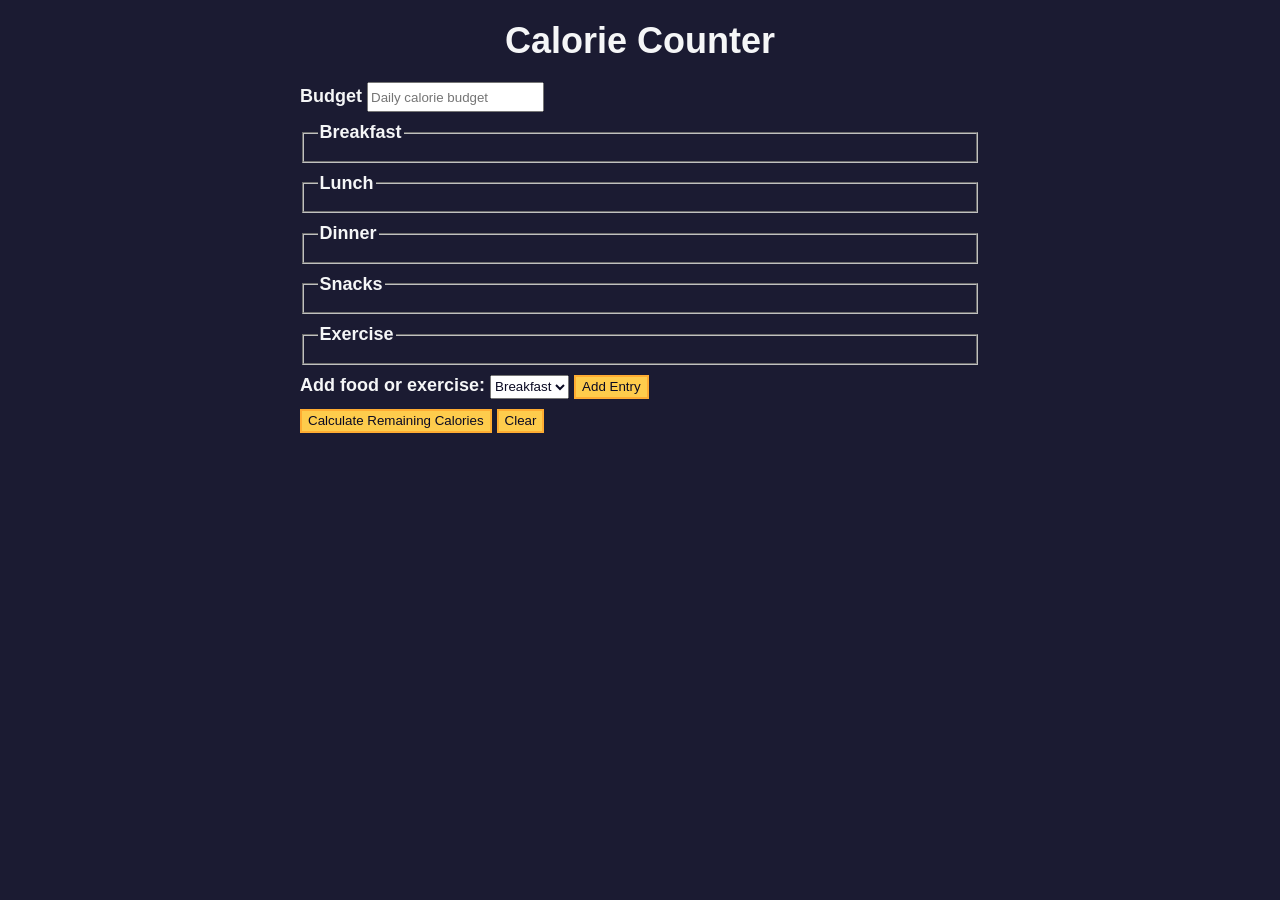
<file: Calorie Counter/index.html>
<!DOCTYPE html>
<html lang="en">
  <head>
    <meta charset="utf-8" />
    <meta name="viewport" content="width=device-width, initial-scale=1.0" />
    <link rel="stylesheet" href="styles.css" />
    <title>Calorie Counter</title>
  </head>
  <body>
    <main>
      <h1>Calorie Counter</h1>
      <div class="container">
        <form id="calorie-counter">
          <label for="budget">Budget</label>
          <input
            type="number"
            min="0"
            id="budget"
            placeholder="Daily calorie budget"
            required
          />
          <fieldset id="breakfast">
            <legend>Breakfast</legend>
            <div class="input-container"></div>
          </fieldset>
          <fieldset id="lunch">
            <legend>Lunch</legend>
            <div class="input-container"></div>
          </fieldset>
          <fieldset id="dinner">
            <legend>Dinner</legend>
            <div class="input-container"></div>
          </fieldset>
          <fieldset id="snacks">
            <legend>Snacks</legend>
            <div class="input-container"></div>
          </fieldset>
          <fieldset id="exercise">
            <legend>Exercise</legend>
            <div class="input-container"></div>
          </fieldset>
          <div class="controls">
            <span>
              <label for="entry-dropdown">Add food or exercise:</label>
              <select id="entry-dropdown" name="options">
                <option value="breakfast" selected>Breakfast</option>
                <option value="lunch">Lunch</option>
                <option value="dinner">Dinner</option>
                <option value="snacks">Snacks</option>
                <option value="exercise">Exercise</option>
              </select>
              <button type="button" id="add-entry">Add Entry</button>
            </span>
          </div>
          <div>
            <button type="submit" id="calculate-calories">
              Calculate Remaining Calories
            </button>
            <button type="button" id="clear">Clear</button>
          </div>
        </form>
        <div id="output" class="output hide"></div>
      </div>
    </main>
    <script src="./script.js"></script>
  </body>
</html>
</file>
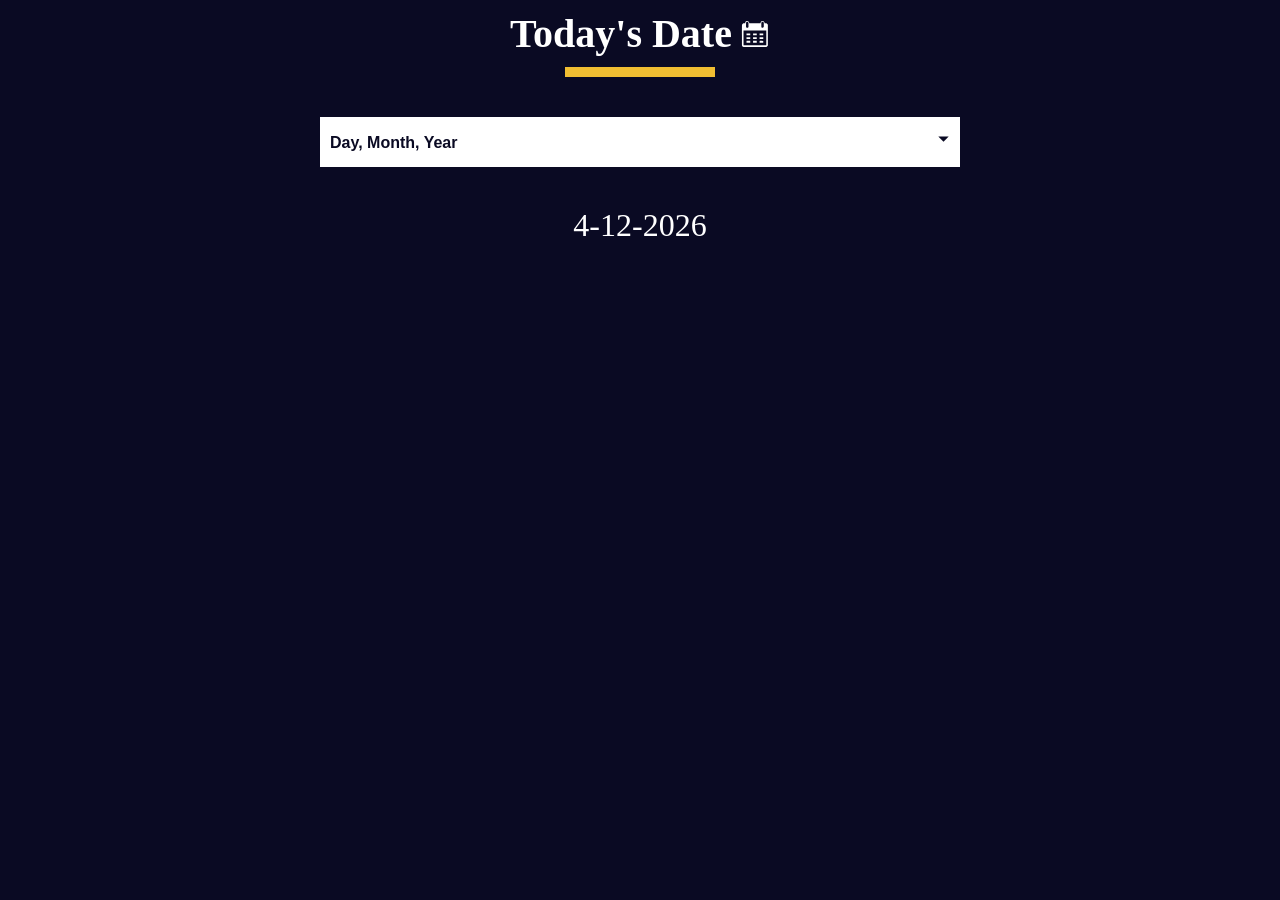
<file: Date Formatter/index.html>
<!DOCTYPE html>
<html lang="en">
  <head>
    <meta charset="UTF-8" />
    <meta http-equiv="X-UA-Compatible" content="IE=edge" />
    <meta name="viewport" content="width=device-width, initial-scale=1.0" />
    <title>Learn the Date Object by Building a Date Formatter</title>
    <link rel="stylesheet" href="./styles.css" />
  </head>
  <body>
    <main>
      <div class="title-container">
        <h1 class="title">Today's Date</h1>

        <svg
          class="date-svg"
          xmlns="http://www.w3.org/2000/svg"
          version="1.0"
          width="512.000000pt"
          height="512.000000pt"
          viewBox="0 0 512.000000 512.000000"
          preserveAspectRatio="xMidYMid meet"
        >
          <g
            transform="translate(0.000000,512.000000) scale(0.100000,-0.100000)"
            fill="#fff"
            stroke="none"
          >
            <path
              d="M1145 4777 c-71 -24 -120 -54 -164 -102 -59 -64 -83 -124 -89 -216 l-4 -77 -147 -3 c-142 -4 -149 -5 -213 -37 -81 -40 -149 -111 -177 -188 -21 -54 -21 -64 -21 -1789 0 -1725 0 -1735 21 -1789 28 -77 96 -148 177 -188 l67 -33 1950 0 1950 0 67 33 c74 36 133 96 170 170 l23 47 0 1760 0 1760 -23 47 c-37 74 -96 134 -169 170 -63 31 -71 32 -213 36 l-148 4 -4 77 c-8 133 -82 242 -200 297 -54 25 -75 29 -148 29 -94 -1 -151 -20 -220 -75 -75 -59 -130 -181 -130 -287 l0 -43 -954 0 -954 0 -7 74 c-12 137 -89 251 -201 303 -66 30 -179 39 -239 20z m209 -164 c23 -16 52 -49 66 -73 l25 -45 0 -365 0 -365 -28 -47 c-30 -52 -88 -92 -149 -103 -54 -10 -137 17 -175 57 -65 69 -64 60 -61 471 l3 373 27 41 c17 26 45 50 80 68 71 35 151 31 212 -12z m2594 11 c41 -20 59 -37 82 -78 l30 -51 0 -360 c0 -329 -2 -364 -19 -401 -36 -79 -137 -133 -222 -119 -57 10 -125 58 -151 107 -23 42 -23 50 -26 388 -3 377 -1 403 51 465 62 76 162 95 255 49z m537 -2717 l0 -1239 -24 -19 c-23 -19 -67 -19 -1916 -19 -1849 0 -1893 0 -1916 19 l-24 19 -3 1241 -2 1241 1942 -2 1943 -3 0 -1238z"
            />
            <path
              d="M1112 2493 l3 -158 318 -3 317 -2 0 160 0 160 -320 0 -321 0 3 -157z"
            />
            <path
              d="M2230 2490 l0 -160 315 0 315 0 0 160 0 160 -315 0 -315 0 0 -160z"
            />
            <path
              d="M3342 2493 l3 -158 310 0 310 0 3 158 3 157 -316 0 -316 0 3 -157z"
            />
            <path
              d="M1110 1855 l0 -155 320 0 320 0 0 155 0 155 -320 0 -320 0 0 -155z"
            />
            <path
              d="M2230 1855 l0 -155 315 0 315 0 0 155 0 155 -315 0 -315 0 0 -155z"
            />
            <path
              d="M3340 1855 l0 -155 315 0 315 0 0 155 0 155 -315 0 -315 0 0 -155z"
            />
            <path
              d="M1117 1383 c-4 -3 -7 -78 -7 -165 l0 -158 320 0 320 0 0 165 0 165 -313 0 c-173 0 -317 -3 -320 -7z"
            />
            <path
              d="M2230 1225 l0 -165 315 0 315 0 0 165 0 165 -315 0 -315 0 0 -165z"
            />
            <path
              d="M3347 1383 c-4 -3 -7 -78 -7 -165 l0 -158 315 0 315 0 -2 163 -3 162 -306 3 c-168 1 -308 -1 -312 -5z"
            />
          </g>
        </svg>
      </div>
      <div class="divider"></div>

      <div class="dropdown-container">
        <select name="date-options" id="date-options">
          <option value="dd-mm-yyyy">Day, Month, Year</option>
          <option value="yyyy-mm-dd">Year, Month, Day</option>
          <option value="mm-dd-yyyy-h-mm">
            Month, Day, Year, Hours, Minutes
          </option>
        </select>
        <div class="select-icon">
          <svg
            class="icon"
            xmlns="http://www.w3.org/2000/svg"
            width="25"
            height="35"
            viewBox="0 0 24 24"
          >
            <rect x="0" fill="none" width="24" height="24" />

            <g>
              <path d="M7 10l5 5 5-5" />
            </g>
          </svg>
        </div>
      </div>

      <p id="current-date"></p>
    </main>

    <script src="./script.js"></script>
  </body>
</html>
</file>
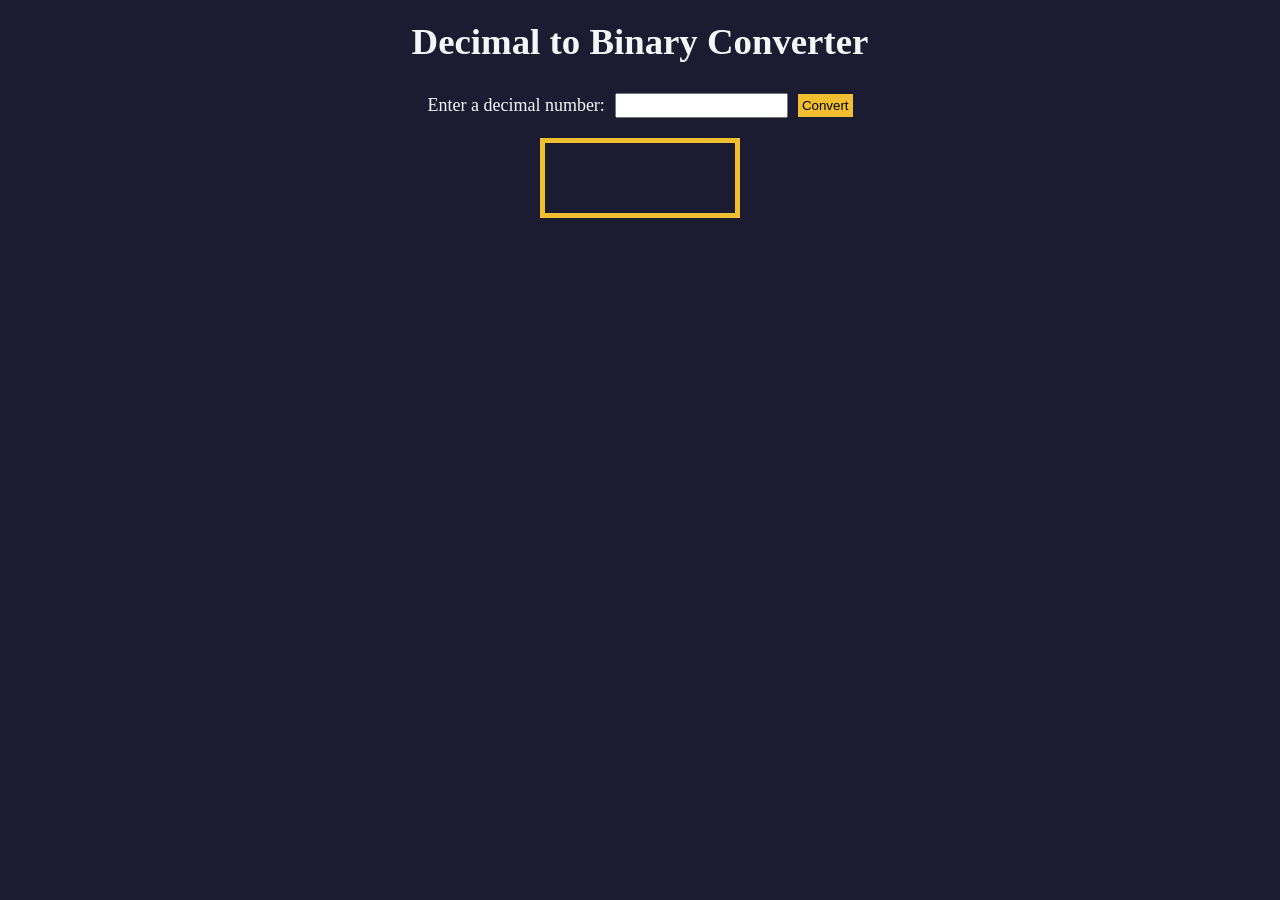
<file: Decimal to Binary Converter/index.html>
<!DOCTYPE html>
<html lang="en">
  <head>
    <meta charset="UTF-8" />
    <meta http-equiv="X-UA-Compatible" content="IE=edge" />
    <meta name="viewport" content="width=device-width, initial-scale=1.0" />
    <title>Decimal to Binary Converter</title>
    <link rel="stylesheet" href="styles.css" />
  </head>
  <body>
    <h1>Decimal to Binary Converter</h1>
    <div class="input-container">
      <label for="number-input">Enter a decimal number:</label>
      <input
        value=""
        type="number"
        name="decimal number input"
        id="number-input"
        class="number-input"
      />
      <button class="convert-btn" id="convert-btn">Convert</button>
    </div>
    <output id="result" for="number-input"></output>
    <div id="animation-container"></div>
    <script src="script.js"></script>
  </body>
</html>
</file>
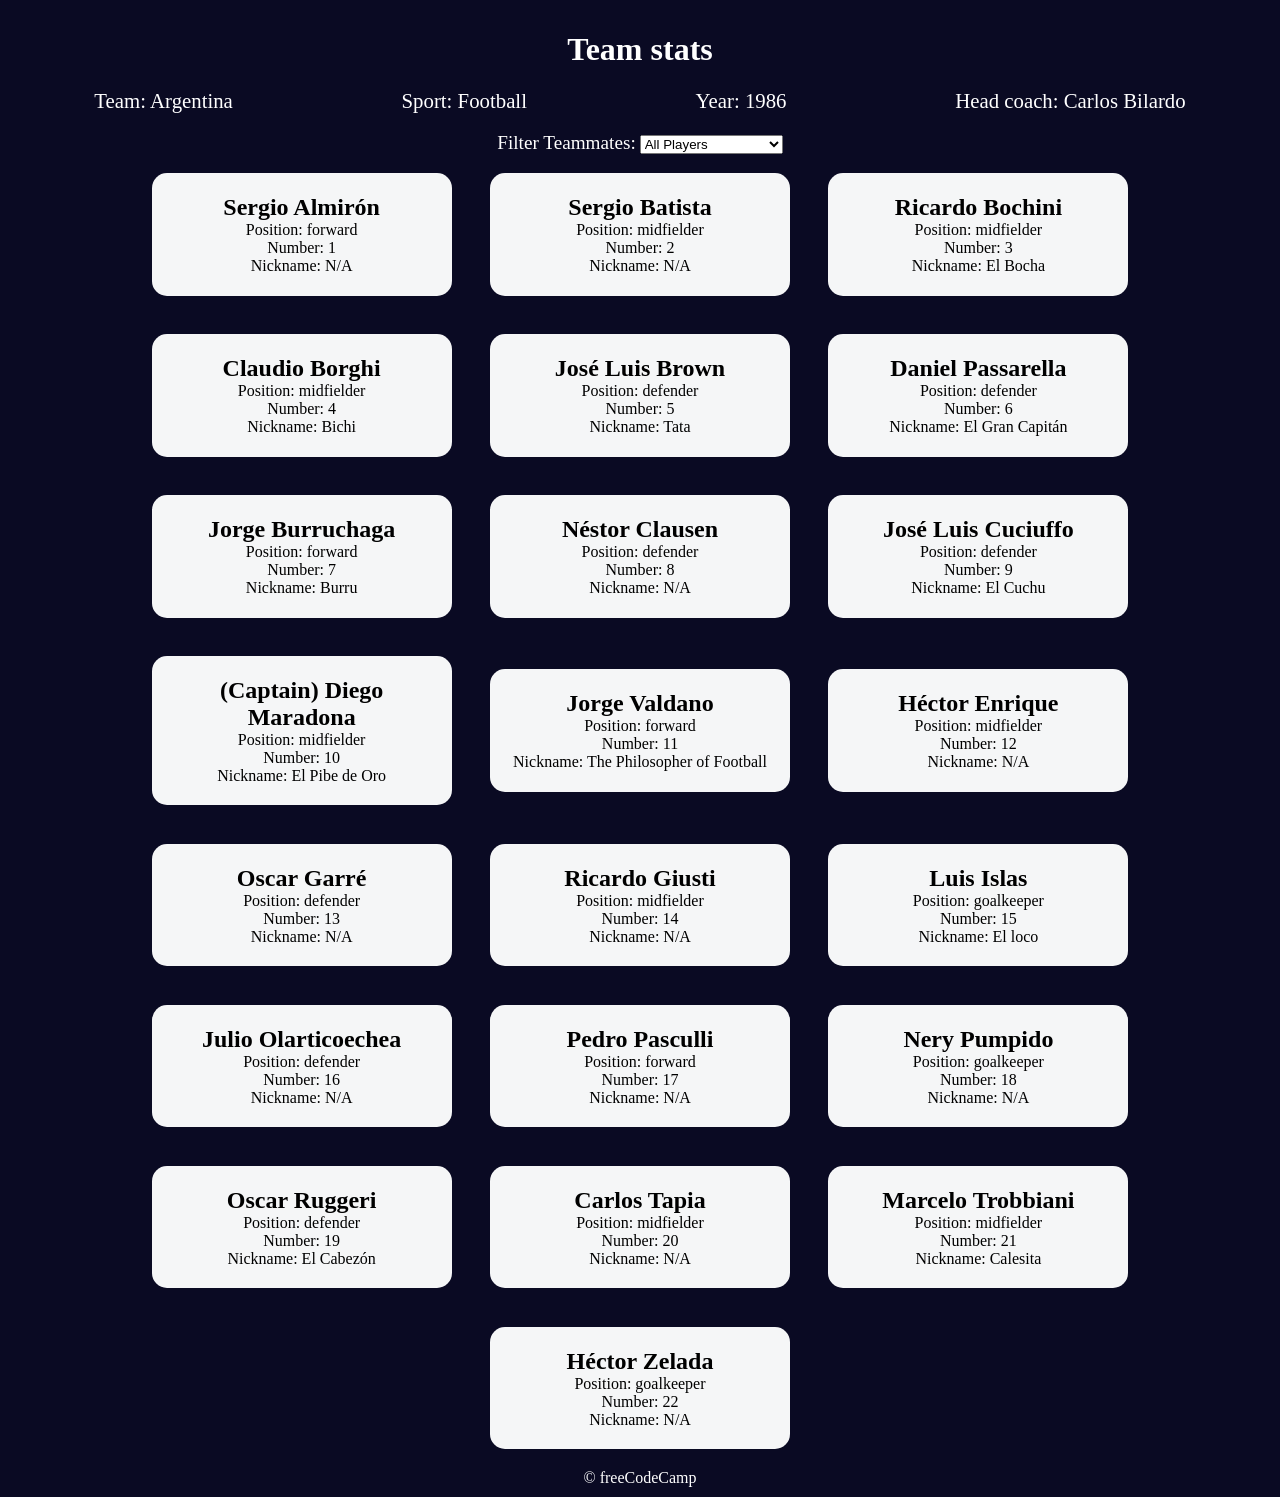
<file: Football Team Cards/index.html>
<!DOCTYPE html>
<html lang="en">
  <head>
    <meta charset="UTF-8" />
    <meta http-equiv="X-UA-Compatible" content="IE=edge" />
    <meta name="viewport" content="width=device-width, initial-scale=1.0" />
    <title>
      Learn Modern JavaScript methods by building football team cards
    </title>
    <link rel="stylesheet" href="styles.css" />
  </head>
  <body>
    <h1 class="title">Team stats</h1>
    <main>
      <div class="team-stats">
        <p>Team: <span id="team"></span></p>
        <p>Sport: <span id="sport"></span></p>
        <p>Year: <span id="year"></span></p>
        <p>Head coach: <span id="head-coach"></span></p>
      </div>
      <label class="options-label" for="players">Filter Teammates:</label>
      <select name="players" id="players">
        <option value="all">All Players</option>
        <option value="nickname">Nicknames</option>
        <option value="forward">Position Forward</option>
        <option value="midfielder">Position Midfielder</option>
        <option value="defender">Position Defender</option>
        <option value="goalkeeper">Position Goalkeeper</option>
      </select>
      <div class="cards" id="player-cards">
        <div class="player-card">
          <h2>Sergio Almirón</h2>
          <p>Position: forward</p>
          <p>Number: 1</p>
          <p>Nickname: N/A</p>
        </div>
        <div class="player-card">
          <h2>Sergio Batista</h2>
          <p>Position: midfielder</p>
          <p>Number: 2</p>
          <p>Nickname: N/A</p>
        </div>
        <div class="player-card">
          <h2>Ricardo Bochini</h2>
          <p>Position: midfielder</p>
          <p>Number: 3</p>
          <p>Nickname: El Bocha</p>
        </div>
        <div class="player-card">
          <h2>Claudio Borghi</h2>
          <p>Position: midfielder</p>
          <p>Number: 4</p>
          <p>Nickname: Bichi</p>
        </div>
        <div class="player-card">
          <h2>José Luis Brown</h2>
          <p>Position: defender</p>
          <p>Number: 5</p>
          <p>Nickname: Tata</p>
        </div>
        <div class="player-card">
          <h2>Daniel Passarella</h2>
          <p>Position: defender</p>
          <p>Number: 6</p>
          <p>Nickname: El Gran Capitán</p>
        </div>
        <div class="player-card">
          <h2>Jorge Burruchaga</h2>
          <p>Position: forward</p>
          <p>Number: 7</p>
          <p>Nickname: Burru</p>
        </div>
        <div class="player-card">
          <h2>Néstor Clausen</h2>
          <p>Position: defender</p>
          <p>Number: 8</p>
          <p>Nickname: N/A</p>
        </div>
        <div class="player-card">
          <h2>José Luis Cuciuffo</h2>
          <p>Position: defender</p>
          <p>Number: 9</p>
          <p>Nickname: El Cuchu</p>
        </div>
        <div class="player-card">
          <h2>(Captain) Diego Maradona</h2>
          <p>Position: midfielder</p>
          <p>Number: 10</p>
          <p>Nickname: El Pibe de Oro</p>
        </div>
        <div class="player-card">
          <h2>Jorge Valdano</h2>
          <p>Position: forward</p>
          <p>Number: 11</p>
          <p>Nickname: The Philosopher of Football</p>
        </div>
        <div class="player-card">
          <h2>Héctor Enrique</h2>
          <p>Position: midfielder</p>
          <p>Number: 12</p>
          <p>Nickname: N/A</p>
        </div>
        <div class="player-card">
          <h2>Oscar Garré</h2>
          <p>Position: defender</p>
          <p>Number: 13</p>
          <p>Nickname: N/A</p>
        </div>
        <div class="player-card">
          <h2>Ricardo Giusti</h2>
          <p>Position: midfielder</p>
          <p>Number: 14</p>
          <p>Nickname: N/A</p>
        </div>
        <div class="player-card">
          <h2>Luis Islas</h2>
          <p>Position: goalkeeper</p>
          <p>Number: 15</p>
          <p>Nickname: El loco</p>
        </div>
        <div class="player-card">
          <h2>Julio Olarticoechea</h2>
          <p>Position: defender</p>
          <p>Number: 16</p>
          <p>Nickname: N/A</p>
        </div>
        <div class="player-card">
          <h2>Pedro Pasculli</h2>
          <p>Position: forward</p>
          <p>Number: 17</p>
          <p>Nickname: N/A</p>
        </div>
        <div class="player-card">
          <h2>Nery Pumpido</h2>
          <p>Position: goalkeeper</p>
          <p>Number: 18</p>
          <p>Nickname: N/A</p>
        </div>
        <div class="player-card">
          <h2>Oscar Ruggeri</h2>
          <p>Position: defender</p>
          <p>Number: 19</p>
          <p>Nickname: El Cabezón</p>
        </div>
        <div class="player-card">
          <h2>Carlos Tapia</h2>
          <p>Position: midfielder</p>
          <p>Number: 20</p>
          <p>Nickname: N/A</p>
        </div>
        <div class="player-card">
          <h2>Marcelo Trobbiani</h2>
          <p>Position: midfielder</p>
          <p>Number: 21</p>
          <p>Nickname: Calesita</p>
        </div>
        <div class="player-card">
          <h2>Héctor Zelada</h2>
          <p>Position: goalkeeper</p>
          <p>Number: 22</p>
          <p>Nickname: N/A</p>
        </div>
      </div>
    </main>
    <footer>&copy; freeCodeCamp</footer>
    <script src="./script.js"></script>
  </body>
</html>
</file>
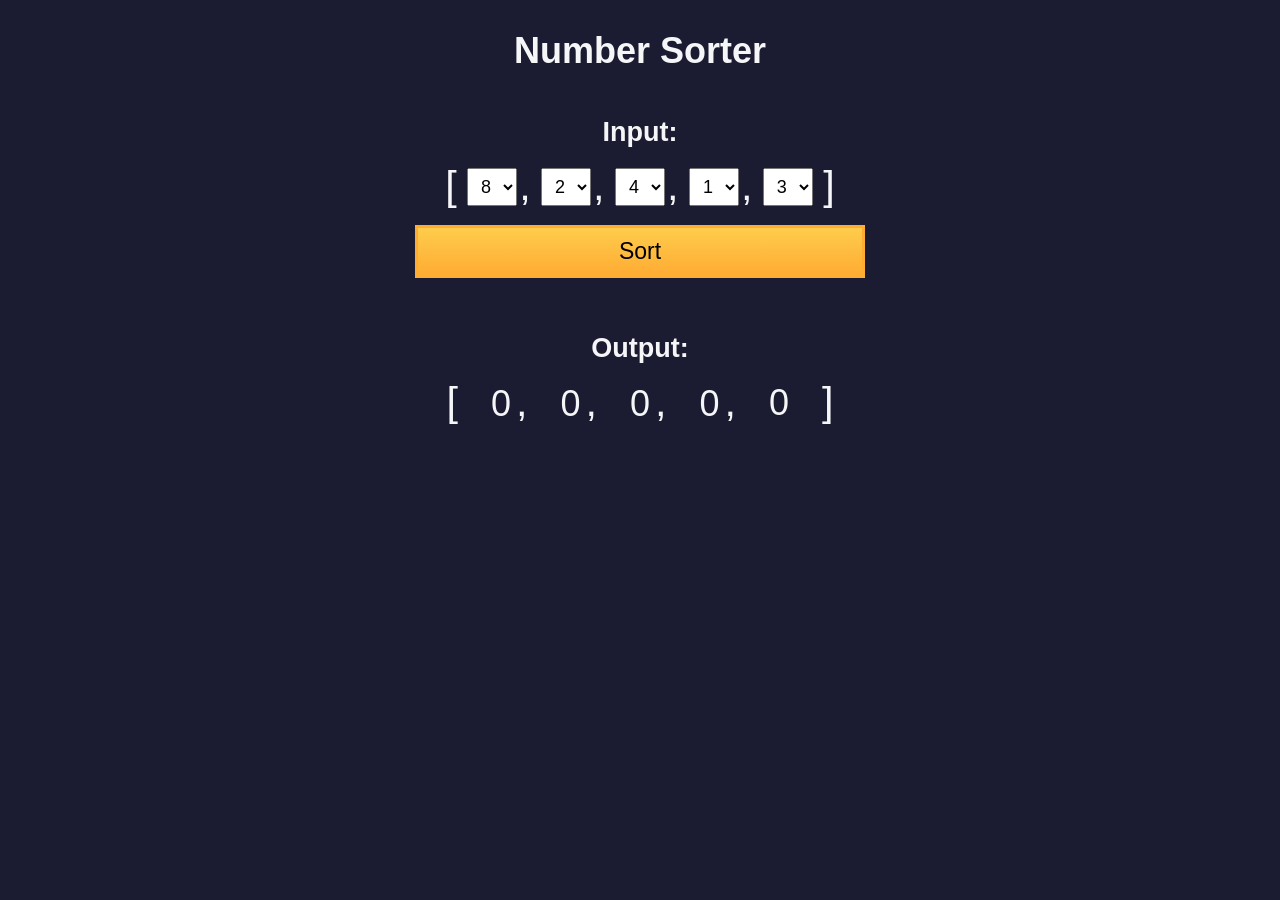
<file: Number Sorter/index.html>
<!DOCTYPE html>
<html>
  <head>
    <meta charset="UTF-8" />
    <meta name="viewport" content="width=device-width, initial-scale=1.0" />
    <link rel="stylesheet" type="text/css" href="./styles.css" />
    <title>Number Sorter</title>
  </head>
  <body>
    <main>
      <h1>Number Sorter</h1>
      <form id="form" class="form">
        <h2>Input:</h2>
        <fieldset>
          <span class="bracket">[</span>
          <div>
            <select
              name="values"
              class="values-dropdown"
              aria-label="first number"
            >
              <option value="0">0</option>
              <option value="1">1</option>
              <option value="2">2</option>
              <option value="3">3</option>
              <option value="4">4</option>
              <option value="5">5</option>
              <option value="6">6</option>
              <option value="7">7</option>
              <option value="8" selected>8</option>
              <option value="9">9</option>
            </select>
            <span class="comma">,</span>
          </div>
          <div>
            <select
              name="values"
              class="values-dropdown"
              aria-label="second number"
            >
              <option value="0">0</option>
              <option value="1">1</option>
              <option value="2" selected>2</option>
              <option value="3">3</option>
              <option value="4">4</option>
              <option value="5">5</option>
              <option value="6">6</option>
              <option value="7">7</option>
              <option value="8">8</option>
              <option value="9">9</option>
            </select>
            <span class="comma">,</span>
          </div>
          <div>
            <select
              name="values"
              class="values-dropdown"
              aria-label="third number"
            >
              <option value="0">0</option>
              <option value="1">1</option>
              <option value="2">2</option>
              <option value="3">3</option>
              <option value="4" selected>4</option>
              <option value="5">5</option>
              <option value="6">6</option>
              <option value="7">7</option>
              <option value="8">8</option>
              <option value="9">9</option>
            </select>
            <span class="comma">,</span>
          </div>
          <div>
            <select
              name="values"
              class="values-dropdown"
              aria-label="fourth number"
            >
              <option value="0">0</option>
              <option value="1" selected>1</option>
              <option value="2">2</option>
              <option value="3">3</option>
              <option value="4">4</option>
              <option value="5">5</option>
              <option value="6">6</option>
              <option value="7">7</option>
              <option value="8">8</option>
              <option value="9">9</option>
            </select>
            <span class="comma">,</span>
          </div>
          <div>
            <select
              name="values"
              class="values-dropdown"
              aria-label="fifth number"
            >
              <option value="0">0</option>
              <option value="1">1</option>
              <option value="2">2</option>
              <option value="3" selected>3</option>
              <option value="4">4</option>
              <option value="5">5</option>
              <option value="6">6</option>
              <option value="7">7</option>
              <option value="8">8</option>
              <option value="9">9</option>
            </select>
          </div>
          <span class="bracket">]</span>
        </fieldset>
        <button id="sort">Sort</button>
      </form>
      <div class="output-container">
        <h2>Output:</h2>
        <div class="output-array">
          <span class="bracket">[</span>
          <div>
            <span class="output-value" id="output-value-0">0</span>
            <span class="comma">,</span>
          </div>
          <div>
            <span class="output-value" id="output-value-1">0</span>
            <span class="comma">,</span>
          </div>
          <div>
            <span class="output-value" id="output-value-2">0</span>
            <span class="comma">,</span>
          </div>
          <div>
            <span class="output-value" id="output-value-3">0</span>
            <span class="comma">,</span>
          </div>
          <div>
            <span class="output-value" id="output-value-4">0</span>
          </div>
            <span class="bracket">]</span>
        </div>
      </div>
    </main>
    <script src="./script.js"></script>
  </body>
</html>
</file>
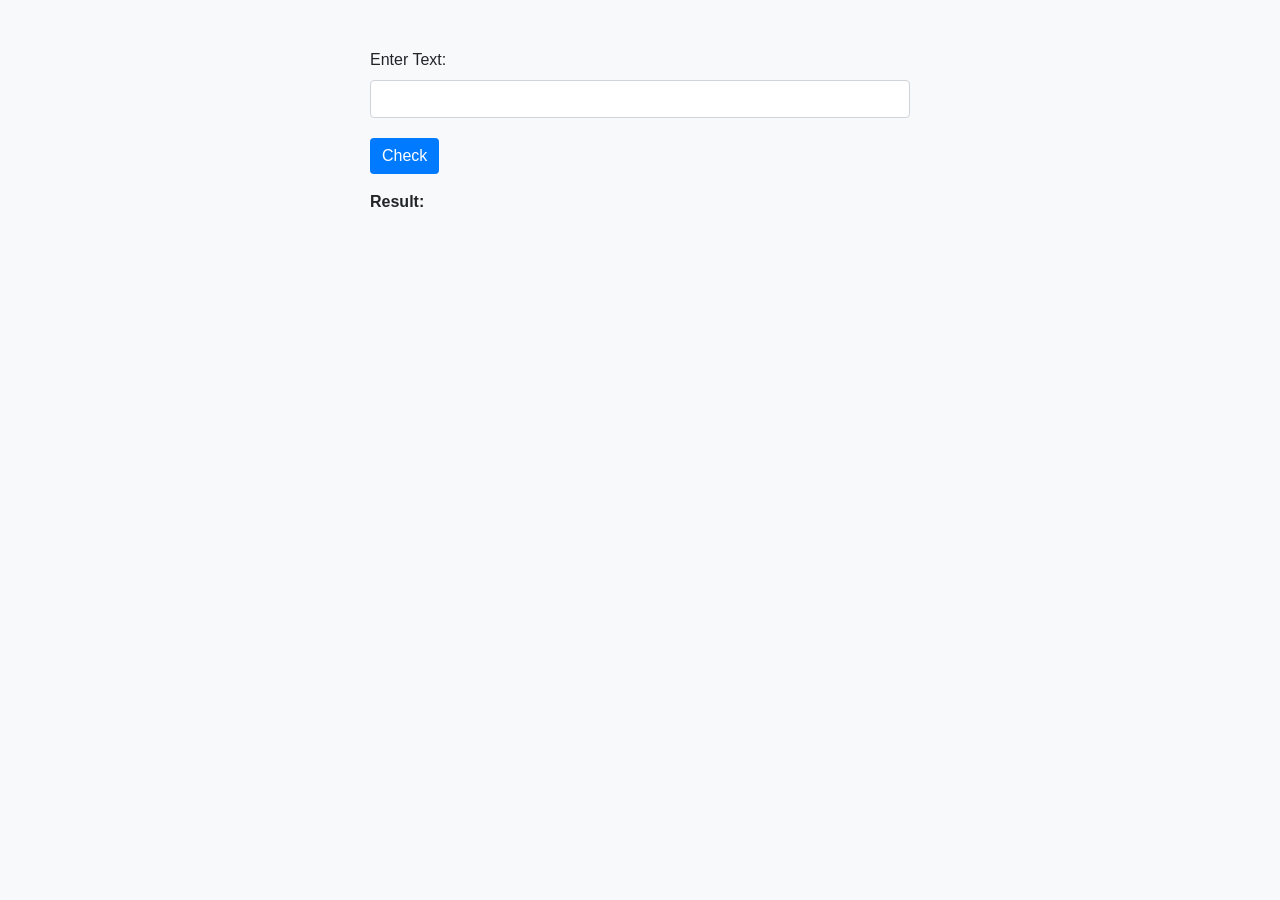
<file: Palindrome Checker/index.html>
<!DOCTYPE html>
<html lang="en">
<head>
    <meta charset="UTF-8">
    <meta name="viewport" content="width=device-width, initial-scale=1.0">
    <title>Palindrome Checker</title>
    <link rel="stylesheet" href="https://stackpath.bootstrapcdn.com/bootstrap/4.3.1/css/bootstrap.min.css">
    <link rel="stylesheet" href="styles.css">
</head>
<body class="bg-light">
    <div class="container mt-5">
        <div class="row justify-content-center">
            <div class="col-md-6">
                <div class="form-group">
                    <label for="text-input">Enter Text:</label>
                    <input type="text" class="form-control" id="text-input">
                </div>
                <button class="btn btn-primary" id="check-btn">Check</button>
                <div class="mt-3" id="result">Result: </div>
            </div>
        </div>
    </div>

    <script src="script.js"></script>
</body>
</html>
</file>
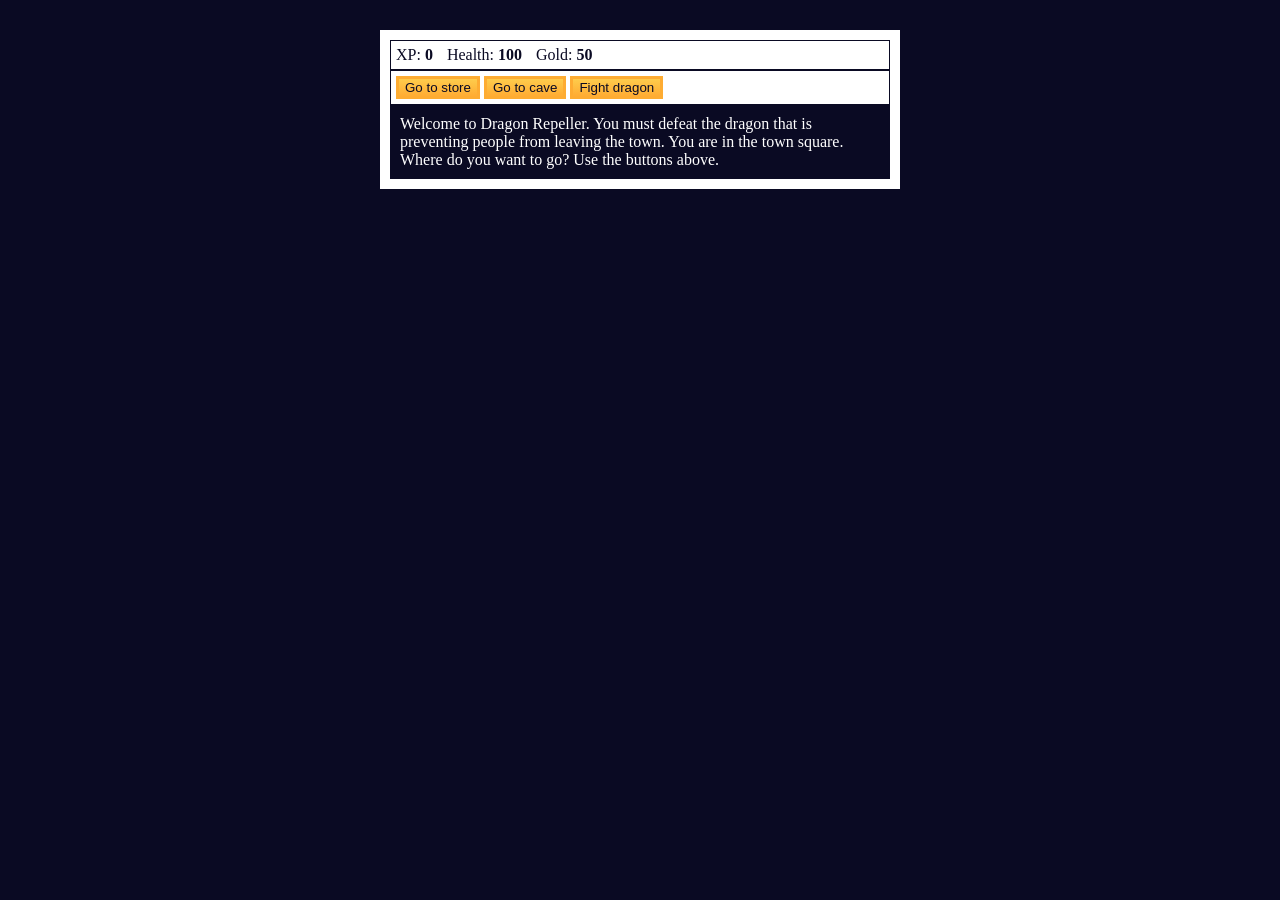
<file: Rol Game/index.html>
<!DOCTYPE html>
<html lang="en">
<head>
    <meta charset="utf-8">
    <link rel="stylesheet" href="./styles.css">
    <title>RPG - Dragon Repeller</title>
</head>
<body>
    <div id="game">
        <div id="stats">
            <span class="stat">XP: <strong><span id="xpText">0</span></strong></span>
            <span class="stat">Health: <strong><span id="healthText">100</span></strong></span>
            <span class="stat">Gold: <strong><span id="goldText">50</span></strong></span>
        </div>
        <div id="controls">
            <button id="button1">Go to store</button>
            <button id="button2">Go to cave</button>
            <button id="button3">Fight dragon</button>
        </div>
        <div id="monsterStats">
            <span class="stat">Monster Name: <strong><span id="monsterName"></span></strong></span>
            <span class="stat">Health: <strong><span id="monsterHealth"></span></strong></span>
        </div>
        <div id="text">
            Welcome to Dragon Repeller. You must defeat the dragon that is preventing people from leaving the town. You are in the town square. Where do you want to go? Use the buttons above.
        </div>
    </div>
    <script src="./script.js"></script>
</body>
</html>
</file>
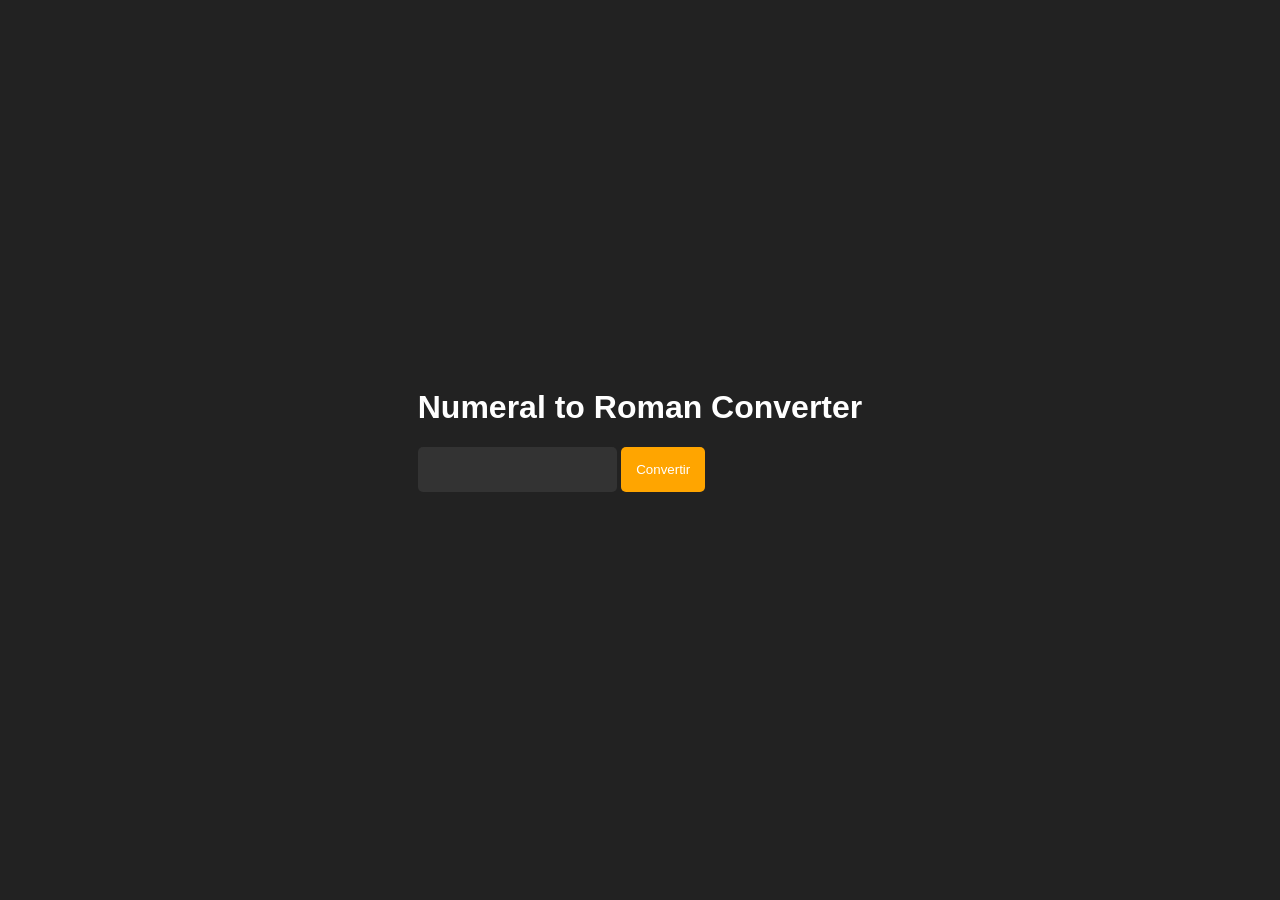
<file: Roman to Numeral/index.html>
<!DOCTYPE html>
<hmtl lang="en">
<head>
    <link rel="stylesheet" href="styles.css">
    <meta charset="UTF-8">
    <meta name="viewport" content="width=device-width, initial-scale=1.0">
    <title>Roman To Numeral Converter</title>
</head>
<body>
    <h1>Numeral to Roman Converter</h1>
    <input id="number"/>
    <button id="convert-btn">Convertir</button>
    <div id="output"></div>
    <script src="script.js"></script>
</body>
</html>
</file>
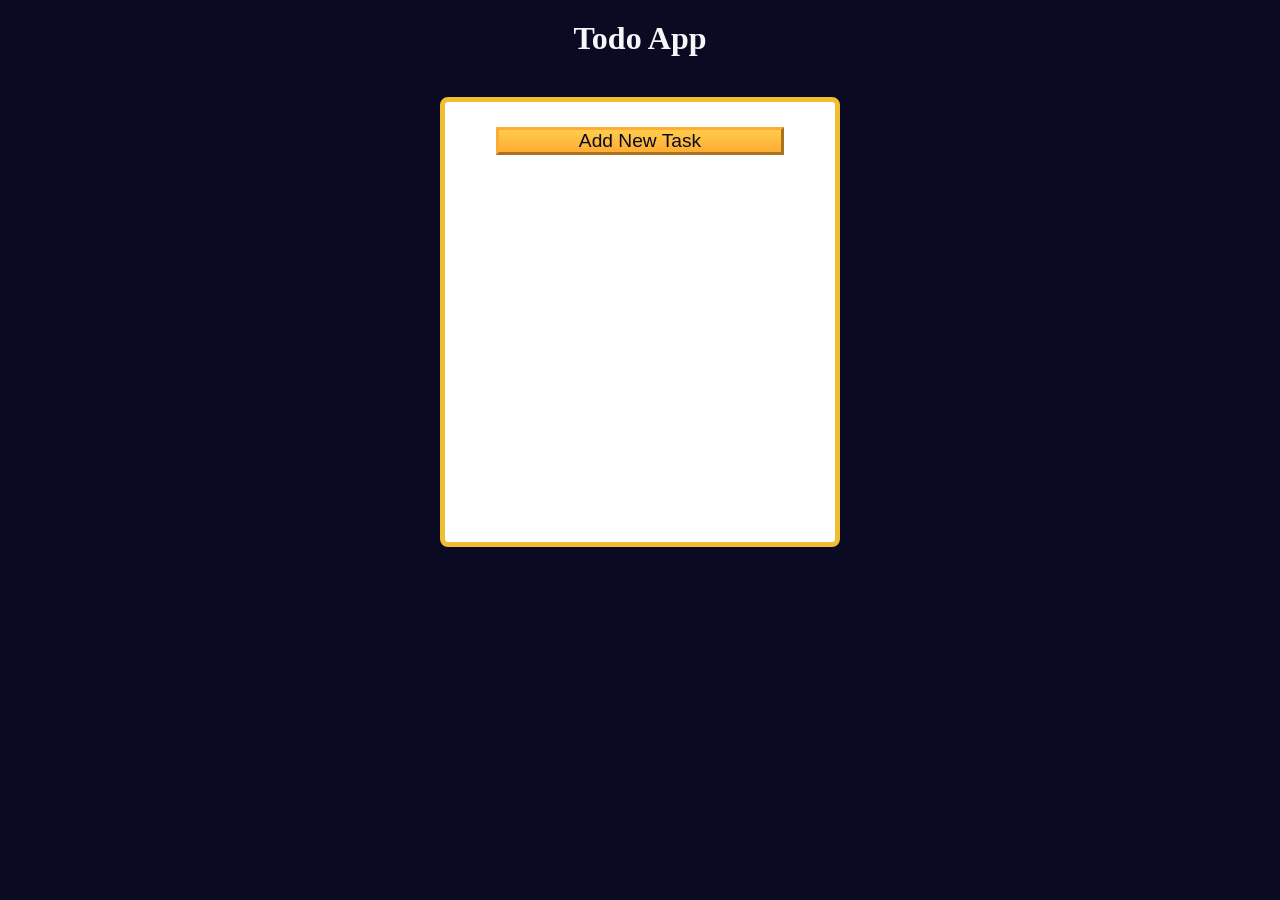
<file: ToDo App/index.html>
<!DOCTYPE html>
<html lang="en">

<head>
  <meta charset="UTF-8" />
  <meta http-equiv="X-UA-Compatible" content="IE=edge" />
  <meta name="viewport" content="width=device-width, initial-scale=1.0" />
  <title>Learn localStorage By Building a Todo App</title>
  <link rel="stylesheet" href="styles.css" />
</head>

<body>
  <main>
    <h1>Todo App</h1>
    <div class="todo-app">
      <button id="open-task-form-btn" class="btn large-btn">
        Add New Task
      </button>
      <form class="task-form hidden" id="task-form">
        <div class="task-form-header">
          <button id="close-task-form-btn" class="close-task-form-btn" type="button" aria-label="close">
            <svg class="close-icon" xmlns="http://www.w3.org/2000/svg" viewBox="0 0 48 48" width="48px" height="48px"><path fill="#F44336" d="M21.5 4.5H26.501V43.5H21.5z" transform="rotate(45.001 24 24)" /><path fill="#F44336" d="M21.5 4.5H26.5V43.501H21.5z" transform="rotate(135.008 24 24)" /></svg>
          </button>
        </div>
        <div class="task-form-body">
          <label class="task-form-label" for="title-input">Title</label>
          <input required type="text" class="form-control" id="title-input" value="" />
          <label class="task-form-label" for="date-input">Date</label>
          <input type="date" class="form-control" id="date-input" value="" />
          <label class="task-form-label" for="description-input">Description</label>
          <textarea class="form-control" id="description-input" cols="30" rows="5"></textarea>
        </div>
        <div class="task-form-footer">
          <button id="add-or-update-task-btn" class="btn large-btn" type="submit">
            Add Task
          </button>
        </div>
      </form>
      <dialog id="confirm-close-dialog">
        <form method="dialog">
          <p class="discard-message-text">Discard unsaved changes?</p>
          <div class="confirm-close-dialog-btn-container">
            <button id="cancel-btn" class="btn">
              Cancel
            </button>
            <button id="discard-btn" class="btn">
              Discard
            </button>
          </div>
        </form>
      </dialog>
      <div id="tasks-container"></div>
    </div>
  </main>
  <script src="script.js"></script>
</body>

</html>
</file>
<file: Calorie Counter/styles.css>
:root {
  --light-grey: #f5f6f7;
  --dark-blue: #0a0a23;
  --fcc-blue: #1b1b32;
  --light-yellow: #fecc4c;
  --dark-yellow: #feac32;
  --light-pink: #ffadad;
  --dark-red: #850000;
  --light-green: #acd157;
}

body {
  font-family: "Lato", Helvetica, Arial, sans-serif;
  font-size: 18px;
  background-color: var(--fcc-blue);
  color: var(--light-grey);
}

h1 {
  text-align: center;
}

.container {
  width: 90%;
  max-width: 680px;
}

h1,
.container,
.output {
  margin: 20px auto;
}

label,
legend {
  font-weight: bold;
}

.input-container {
  display: flex;
  flex-direction: column;
}

button {
  outline: none;
  cursor: pointer;
  text-decoration: none;
  background-color: var(--light-yellow);
  border: 2px solid var(--dark-yellow);
}

.clear {
  background-color: var(--light-pink);
  color: var(--dark-red);
  border-color: var(--dark-red);
}

button,
input,
select {
  min-height: 24px;
  color: var(--dark-blue);
}

fieldset,
label,
button,
input,
select {
  margin-bottom: 10px;
}

.output {
  border: 2px solid var(--light-grey);
  padding: 10px;
  text-align: center;
}

.hide {
  display: none;
}

.output span {
  font-weight: bold;
  font-size: 1.2em;
}

.surplus {
  color: var(--light-green);
}

.deficit {
  color: var(--light-pink);
}
</file>
<file: Date Formatter/styles.css>
*,
*::before,
*::after {
  margin: 0;
  padding: 0;
  box-sizing: border-box;
}

:root {
  --dark-grey: #0a0a23;
  --white: #ffffff;
  --yellow: #f1be32;
}

body {
  color: var(--white);
  background-color: var(--dark-grey);
}

.title-container {
  margin: 10px 0;
  display: flex;
  align-items: center;
  justify-content: center;
  gap: 8px;
}

.title {
  font-size: 2.5rem;
}

.date-svg {
  width: 30px;
  height: 30px;
}

.divider {
  margin: auto;
  width: 150px;
  height: 10px;
  background-color: var(--yellow);
}

.dropdown-container {
  width: 50%;
  margin: 40px auto;
  position: relative;
}

select {
  display: block;
  margin: 20px auto 0;
  width: 100%;
  height: 50px;
  font-size: 100%;
  font-weight: bold;
  cursor: pointer;
  background-color: var(--white);
  border: none;
  color: var(--dark-grey);
  appearance: none;
  padding: 10px;
  padding-right: 38px;
  -webkit-appearance: none;
  -moz-appearance: none;
  transition: color 0.3s ease, background-color 0.3s ease,
    border-bottom-color 0.3s ease;
}

.select-icon {
  position: absolute;
  top: 4px;
  right: 4px;
  width: 30px;
  height: 36px;
  pointer-events: none;
  padding-left: 5px;
  transition: background-color 0.3s ease, border-color 0.3s ease;
}

.select-icon svg.icon {
  transition: fill 0.3s ease;
  fill: var(--dark-grey);
}

#current-date {
  font-size: 2rem;
  text-align: center;
}

@media (max-width: 375px) {
  .title {
    font-size: 2rem;
  }

  .dropdown-container {
    width: 80%;
  }

  .date-svg {
    display: none;
  }
}
</file>
<file: Decimal to Binary Converter/styles.css>
*,
*::before,
*::after {
  box-sizing: border-box;
  margin: 0;
  padding: 0;
}

:root {
  --light-grey: #f5f6f7;
  --dark-blue: #1b1b32;
  --orange: #f1be32;
}

body {
  background-color: var(--dark-blue);
  font-family: "Times New Roman", Times, serif;
  font-size: 18px;
  color: var(--light-grey);
  padding: 0 15px;
  display: flex;
  flex-direction: column;
  align-items: center;
}

h1 {
  text-align: center;
  font-size: 2.3rem;
  margin: 20px 0;
}

.input-container {
  margin: 10px 0;
  display: flex;
  flex-direction: column;
  gap: 10px;
  justify-content: center;
  align-items: center;
}

.convert-btn {
  background-color: var(--orange);
  cursor: pointer;
  border: none;
  padding: 4px;
}

.number-input {
  height: 25px;
}

#result {
  margin: 10px 0;
  min-width: 200px;
  width: fit-content;
  min-height: 80px;
  word-break: break-word;
  padding: 15px;
  border: 5px solid var(--orange);
  font-size: 2rem;
  text-align: center;
}

#animation-container {
  margin: auto;
  max-width: 300px;
}

.animation-frame {
  margin: 250px auto 0;
  padding: 15px 10px;
  border: 5px solid var(--orange);
  font-size: 1.2rem;
  text-align: center;
}

@media screen and (min-width: 500px) {
  .input-container {
    flex-direction: row;
  }

  #result {
    max-width: 460px;
  }
}
</file>
<file: Football Team Cards/styles.css>
*,
*::before,
*::after {
  box-sizing: border-box;
  margin: 0;
  padding: 0;
}

:root {
  --dark-grey: #0a0a23;
  --light-grey: #f5f6f7;
  --white: #ffffff;
  --black: #000;
}

body {
  background-color: var(--dark-grey);
  text-align: center;
  padding: 10px;
}

.title,
.options-label,
.team-stats,
footer {
  color: var(--white);
}

.title {
  margin: 1.3rem 0;
}

.team-stats {
  display: flex;
  justify-content: space-around;
  flex-wrap: wrap;
  font-size: 1.3rem;
  margin: 1.2rem 0;
}

.options-label {
  font-size: 1.2rem;
}

.cards {
  display: flex;
  flex-wrap: wrap;
  justify-content: center;
  align-items: center;
}

.player-card {
  background-color: var(--light-grey);
  padding: 1.3rem;
  margin: 1.2rem;
  width: 300px;
  border-radius: 15px;
}

@media (max-width: 768px) {
  .team-stats {
    flex-direction: column;
  }
}
</file>
<file: Number Sorter/styles.css>
:root {
    --gray-00: #ffffff;
    --gray-05: #f5f6f7;
    --gray-15: #d0d0d5;
    --gray-75: #3b3b4f;
    --gray-85: #1b1b32;
    --gray-90: #0a0a23;
    --blue-50: #198eee;
    --error: #a94442;
    --danger-color: #850000;
    --danger-background: #ffadad;
  }
  
  *,
  ::before,
  ::after {
    padding: 0;
    margin: 0;
    box-sizing: border-box;
  }
  
  body {
    font-family: "Lato", Helvetica, Arial, sans-serif;
    font-size: 18px;
    background-color: var(--gray-85);
    color: var(--gray-05);
  }
  
  main {
    display: flex;
    flex-direction: column;
    align-items: center;
  }
  
  h1 {
    margin: 30px auto;
  }
  
  h2 {
    margin-bottom: 15px;
  }
  
  form {
    width: 100%;
    text-align: center;
    padding: 15px;
  }
  
  fieldset {
    border: 0 none;
    height: 100%;
    margin: auto;
    display: flex;
    justify-content: space-around;
    align-items: center;
  }
  
  fieldset div {
    display: flex;
    justify-content: center;
    align-items: center;
  }
  
  .bracket,
  .comma {
    font-size: 2.3em;
  }
  
  form .comma {
    margin-left: 2px;
  }
  
  select {
    font-family: inherit;
    font-size: inherit;
    line-height: inherit;
    height: 38px;
    width: 50px;
    text-align: center;
  }
  
  button {
    cursor: pointer;
    margin-top: 15px;
    text-decoration: none;
    background-image: linear-gradient(#fecc4c, #ffac33);
    border: 3px solid #feac32;
    padding: 10px 16px;
    font-size: 23px;
    width: 100%;
  }
  
  select:focus-visible,
  button:focus-visible {
    outline: 3px solid var(--blue-50);
  }
  
  .output-container {
    width: 95%;
    min-height: 55px;
    margin-top: 25px;
    border-radius: 0;
    padding: 15px;
    overflow-wrap: break-word;
    text-align: center;
  }
  
  .output-array {
    width: 100%;
    margin: auto;
    display: flex;
    align-items: center;
    justify-content: space-around;
  }
  
  .output-value {
    font-size: 2em;
  }
  
  .alert {
    background-color: var(--danger-background);
    border: 3px solid var(--danger-color);
    color: var(--danger-color);
  }
  
  @media (min-width: 550px) {
    form,
    .output-container {
      max-width: 480px;
    }
  
    fieldset {
      max-width: 400px;
    }
  
    .output-array {
      max-width: 420px;
    }
  }
</file>
<file: Palindrome Checker/styles.css>
body, h1, h2, h3, p, input, button {
    margin: 0;
    padding: 0;
}

body {
    font-family: 'Helvetica Neue', sans-serif;
}

.container {
    margin-top: 50px;
}

.card {
    border: none;
    box-shadow: 0 4px 8px rgba(0, 0, 0, 0.1);
}

.card-header {
    background-color: #007bff;
    color: #fff;
}

.form-group {
    margin-bottom: 20px;
}

.btn-primary {
    background-color: #007bff;
    border: none;
}

.btn-primary:hover {
    background-color: #0056b3;
}

#result {
    margin-top: 20px;
    font-weight: bold;
}
</file>
<file: Rol Game/styles.css>
body {
  background-color: #0a0a23;
}

#text {
  background-color: #0a0a23;
  color: #ffffff;
  padding: 10px;
}

#game {
  max-width: 500px;
  max-height: 400px;
  background-color: #ffffff;
  color: #ffffff;
  margin: 30px auto 0px;
  padding: 10px;
}

#controls,
#stats {
  border: 1px solid #0a0a23;
  padding: 5px;
  color: #0a0a23;
}

#monsterStats {
  display: none;
  border: 1px solid #0a0a23;
  padding: 5px;
  color: #ffffff;
  background-color: #c70d0d;
}

.stat {
  padding-right: 10px;
}

button {
  cursor: pointer;
  color: #0a0a23;
  background-color: #feac32;
  background-image: linear-gradient(#fecc4c, #ffac33);
  border: 3px solid #feac32;
}
</file>
<file: Roman to Numeral/styles.css>
body {
    font-family: 'Arial', sans-serif;
    display: flex;
    flex-direction: column;
    align-items: center;
    justify-content: center;
    height: 100vh;
    margin: 0;
    background-color: #222;
    color: white;
}

input {
    padding: 15px;
    margin-bottom: 20px; 
    background-color: #333;
    color: white;
    border: none;
    border-radius: 5px;
}

button {
    padding: 15px;
    cursor: pointer;
    background-color: orange; 
    color: white;
    border: none;
    border-radius: 5px;
}

#output {
    margin-top: 20px;
    font-size: 24px;
    font-weight: bold;
}
</file>
<file: ToDo App/styles.css>
:root {
  --white: #fff;
  --light-grey: #f5f6f7;
  --dark-grey: #0a0a23;
  --yellow: #f1be32;
  --golden-yellow: #feac32;
}

*,
*::before,
*::after {
  margin: 0;
  padding: 0;
  box-sizing: border-box;
}

body {
  background-color: var(--dark-grey);
}

main {
  display: flex;
  flex-direction: column;
  justify-content: center;
  align-items: center;
}

h1 {
  color: var(--light-grey);
  margin: 20px 0 40px 0;
}

.todo-app {
  background-color: var(--white);
  width: 300px;
  height: 350px;
  border: 5px solid var(--yellow);
  border-radius: 8px;
  padding: 15px;
  position: relative;
  display: flex;
  flex-direction: column;
  gap: 10px;
}

.btn {
  cursor: pointer;
  width: 100px;
  margin: 10px;
  color: var(--dark-grey);
  background-color: var(--golden-yellow);
  background-image: linear-gradient(#fecc4c, #ffac33);
  border-color: var(--golden-yellow);
  border-width: 3px;
}

.btn:hover {
  background-image: linear-gradient(#ffcc4c, #f89808);
}

.large-btn {
  width: 80%;
  font-size: 1.2rem;
  align-self: center;
  justify-self: center;
}

.close-task-form-btn {
  background: none;
  border: none;
  cursor: pointer;
}

.close-icon {
  width: 20px;
  height: 20px;
}

.task-form {
  display: flex;
  position: absolute;
  top: 50%;
  left: 50%;
  transform: translate(-50%, -50%);
  background-color: var(--white);
  border-radius: 5px;
  padding: 15px;
  width: 300px;
  height: 350px;
  flex-direction: column;
  justify-content: space-between;
  overflow: auto;
}

.task-form-header {
  display: flex;
  justify-content: flex-end;
}

.task-form-body {
  display: flex;
  flex-direction: column;
  justify-content: space-around;
}

.task-form-footer {
  display: flex;
  justify-content: center;
}

.task-form-label,
#title-input,
#date-input,
#description-input {
  display: block;
}

.task-form-label {
  margin-bottom: 5px;
  font-size: 1.3rem;
  font-weight: bold;
}

#title-input,
#date-input,
#description-input {
  width: 100%;
  margin-bottom: 10px;
  padding: 2px;
}

#confirm-close-dialog {
  padding: 10px;
  margin: 10px auto;
  border-radius: 15px;
}

.confirm-close-dialog-btn-container {
  display: flex;
  justify-content: center;
  margin-top: 10px;
}

.discard-message-text {
  font-weight: bold;
  font-size: 1.5rem;
}

#tasks-container {
  height: 100%;
  overflow-y: auto;
}

.task {
  margin: 5px 0;
}

.hidden {
  display: none;
}

@media (min-width: 576px) {
  .todo-app,
  .task-form {
    width: 400px;
    height: 450px;
  }

  .task-form-label {
    font-size: 1.5rem;
  }

  #title-input,
  #date-input {
    height: 2rem;
  }

  #title-input,
  #date-input,
  #description-input {
    padding: 5px;
    margin-bottom: 20px;
  }
}
</file>
